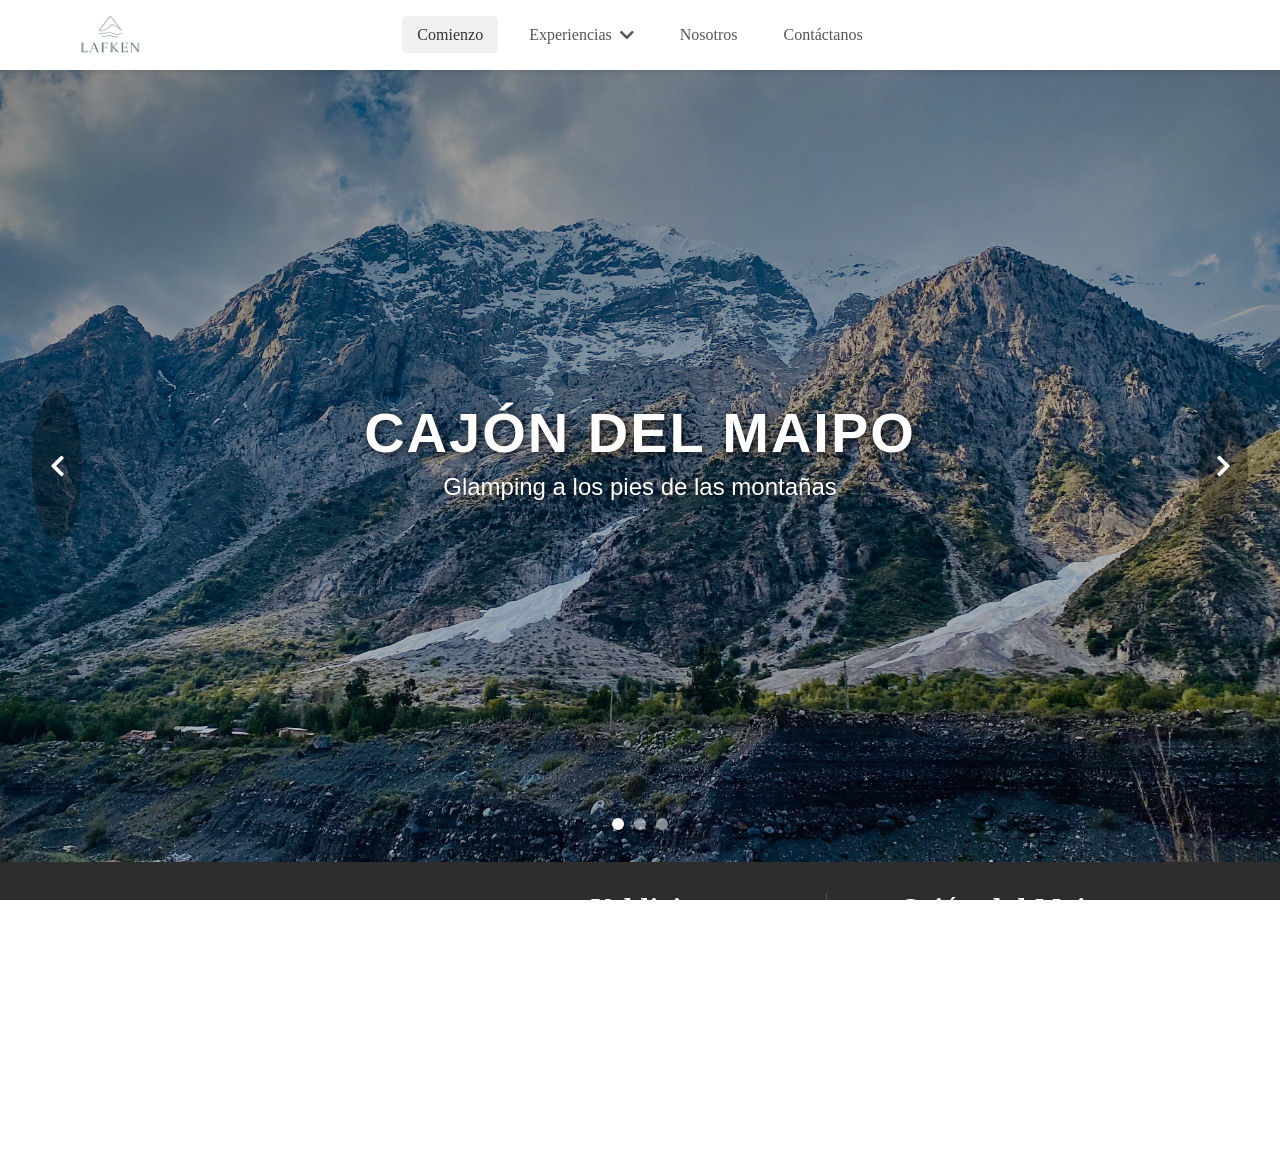
<file: index.html>
<!doctype html>
<html lang="en" data-beasties-container>
<head>
  <meta charset="utf-8">
  <title>Lafken</title>
  <base href="/">
  <meta name="viewport" content="width=device-width, initial-scale=1">
  <link rel="icon" type="image/x-icon" href="logo.png">
  <link rel="stylesheet" href="https://cdnjs.cloudflare.com/ajax/libs/font-awesome/5.15.4/css/all.min.css">
  <script src="https://js.fintoc.com/v1/"></script>
<style>html,body{overflow-x:hidden;height:100%;margin:0;padding:0}body{position:relative}</style><link rel="stylesheet" href="styles-SNPOOF3H.css" media="print" onload="this.media='all'"><noscript><link rel="stylesheet" href="styles-SNPOOF3H.css"></noscript></head>
<body>
  <app-root></app-root>
<script src="polyfills-B6TNHZQ6.js" type="module"></script><script src="main-TLVBVIZA.js" type="module"></script></body>
</html>
</file>
<file: styles-SNPOOF3H.css>
html,body{overflow-x:hidden;height:100%;margin:0;padding:0}body{position:relative}
</file>
